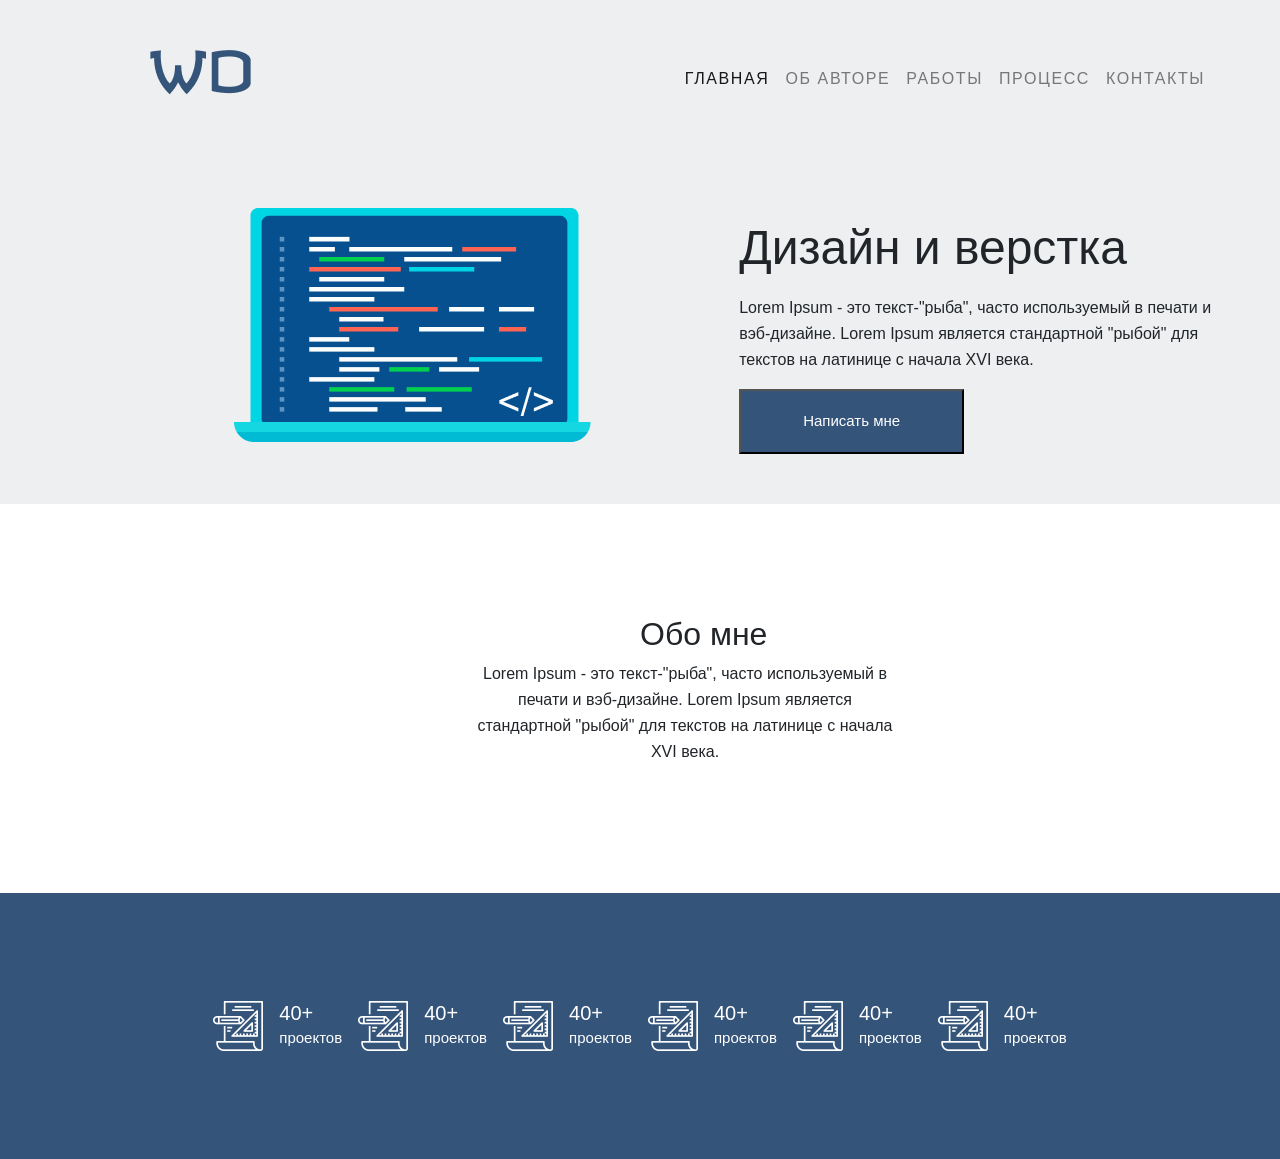
<file: index.html>
<!DOCTYPE html>
<html lang="en"></html>
<html>
    <head>
        <meta charset="UTF-8">
        <meta name="viewport" content="width=device-width, initial-scale=1.0">
        <title>Bootstrap</title>
        <link rel="icon" href="img/laptop.png">
        <meta property="og:image" content="img/@1x/preview.jpg">
        <link rel="stylesheet" href="https://stackpath.bootstrapcdn.com/bootstrap/4.5.0/css/bootstrap.min.css"
            integrity="sha384-9aIt2nRpC12Uk9gS9baDl411NQApFmC26EwAOH8WgZl5MYYxFfc+NcPb1dKGj7Sk" crossorigin="anonymous">
        <link rel="stylesheet" href="bootstrap.js" type="css\style">
        <link rel="stylesheet" href="css/style.css">
    </head>
    <body>

        <section class="section section_first">
            <div class="container">
                <div class="row row_1">
                   <div class="d-flex flex-col col-12 logo_menu">
                    <div class="col-lg-1 logo"> <img src="img/WD.png" alt="Bootstrap"> </div>
                        <nav class="col-lg-7 offset-lg-5 navbar navbar-expand-lg navbar-light">
                             <button class="navbar-toggler" type="button" data-toggle="collapse" data-target="#navbarNav" aria-controls="navbarNav" aria-expanded="false" aria-label="Toggle navigation">
                               <span class="navbar-toggler-icon"></span>
                             </button>
                            <div class="d-flex justify-content-end collapse navbar-collapse" id="navbarNav">
                      <ul class="navbar-nav">
                        <li class="nav-item active">
                          <a class="nav-link" href="#">ГЛАВНАЯ <span class="sr-only">(current)</span></a>
                        </li>
                        <li class="nav-item">
                          <a class="nav-link" href="#">ОБ АВТОРЕ</a>
                        </li>
                        <li class="nav-item">
                          <a class="nav-link" href="#">РАБОТЫ</a>
                        </li>
                        <li class="nav-item">
                            <a class="nav-link" href="#">ПРОЦЕСС</a>
                        </li>
                        <li class="nav-item">
                            <a class="nav-link" href="#">КОНТАКТЫ</a>
                        </li>
                      </ul>
                            </div>
                  </nav>
                    </div>  
                </div>
               <div class="row row_2">  
                    <div class="d-flex flex-col col-lg-12 write_me">
                        <div class="col-lg-4 offset-lg-1 img"> <img src="img/Frame.png" alt="Bootstrap"> </div> 
                        <div class="col-lg-6 offset-lg-2 present">
                            <h1>Дизайн и верстка</h1>
                            <p>Lorem Ipsum - это текст-"рыба", часто используемый в печати и вэб-дизайне. 
                                Lorem Ipsum является стандартной "рыбой" для текстов на латинице с начала XVI века.</p>
                                <button class="button button_write">Написать мне</button>
                        </div>
                    </div>    
                </div> 
            </div>
        </section>
        <section class="section section_second">
            <div class="container">
                <div class="row row_3">
                    <div class="offset-lg-6 present row3title">
                      <h1>Обо мне</h1>
                    </div>
                </div>
                
                <div class="row row_4">
                    <div class="col-lg-5 offset-lg-4 row4text">
                        <p>Lorem Ipsum - это текст-"рыба", 
                            часто используемый в печати и вэб-дизайне. 
                            Lorem Ipsum является стандартной "рыбой" для
                             текстов на латинице с начала XVI века.</p>
                    </div>
                </div>         
            </div>
        </section>

        <section  class="section section_third">
            <div class=" container">
                <div class=" row row_5">
                    <div class=" content5">
                        <div class="d-flex flex-col con5col">
                            <div class="p-2 img"><img src="img/Group.png" alt="Group" width="50" height="50"></div>
                            <div class="p-2  present">
                                <h3>40+</h3>
                                <p>проектов</p>
                            </div>
                <div class=" content5">
                    <div class="d-flex flex-col con5col">
                        <div class="p-2 img"><img src="img/Group.png" alt="Group" width="50" height="50"></div>
                        <div class="p-2  present">
                            <h3>40+</h3>
                            <p>проектов</p>
                        </div>
                <div class=" content5">
                    <div class="d-flex flex-col con5col">
                        <div class="p-2 img"><img src="img/Group.png" alt="Group" width="50" height="50"></div>
                        <div class="p-2  present">
                            <h3>40+</h3>
                            <p>проектов</p>
                </div>
                <div class=" content5">
                    <div class="d-flex flex-col con5col">
                        <div class="p-2 img"><img src="img/Group.png" alt="Group" width="50" height="50"></div>
                        <div class="p-2  present">
                            <h3>40+</h3>
                            <p>проектов</p>
                        </div>
                <div class=" content5">
                    <div class="d-flex flex-col con5col">
                        <div class="p-2 img"><img src="img/Group.png" alt="Group" width="50" height="50"></div>
                        <div class="p-2  present">
                            <h3>40+</h3>
                            <p>проектов</p>
                        </div>
                <div class=" content5">
                    <div class="d-flex flex-col con5col">
                        <div class="p-2 img"><img src="img/Group.png" alt="Group" width="50" height="50"></div>
                        <div class="p-2  present">
                            <h3>40+</h3>
                            <p>проектов</p>
                        </div>
                        </div>
                    </div>
                </div>

            </div>
        </section>

    </body>
</html>
</file>
<file: css/style.css>
body{

    background-color: white;
    font-family: 'Roboto', sans-serif;
}

.section_first{


    background-color: #EEEFF1;
}
.row_1, .row_2{
    padding: 50px;
}

p{

    font-size: 16px;
    line-height: 26px;
}

.button_write{
    font-family: 'Roboto', sans-serif;
    font-weight: 400;
    font-size: 15px;
    /* padding: 25px 41px; */
    width: 225px;
    height: 65px;


}

.navbar-collapse .nav-link{
    font-size: 16px;
    line-height: 26px;
    letter-spacing: 0.1em;

}
.section_first h1{
    font-weight: 500;
    font-size: 48px;
    line-height: 79px;
}

.button_write{
    background-image: url(../img/button.png);
    color: white;
}

.section_second{
    text-align: center;
 margin: 112px  100px;  
    /* justify-content: center; */
}
.section_second h1{
    font-weight: 500;
    font-size: 32px;
    line-height: 37px;
    text-align: center;

}
.section_third{
    background-color: #34547A;
    padding-top: 100px;
    padding-bottom: 100px;

}
.row_5{
    display: flex;
    color: white;


}
.content5 {
    display: flex;
    /* flex-direction: column; */
    margin: auto;

}
.content5 h3{
    margin: auto;
font-size:20px;
}
.content5 p{
    margin: auto;
font-size:15px;
}
</file>
